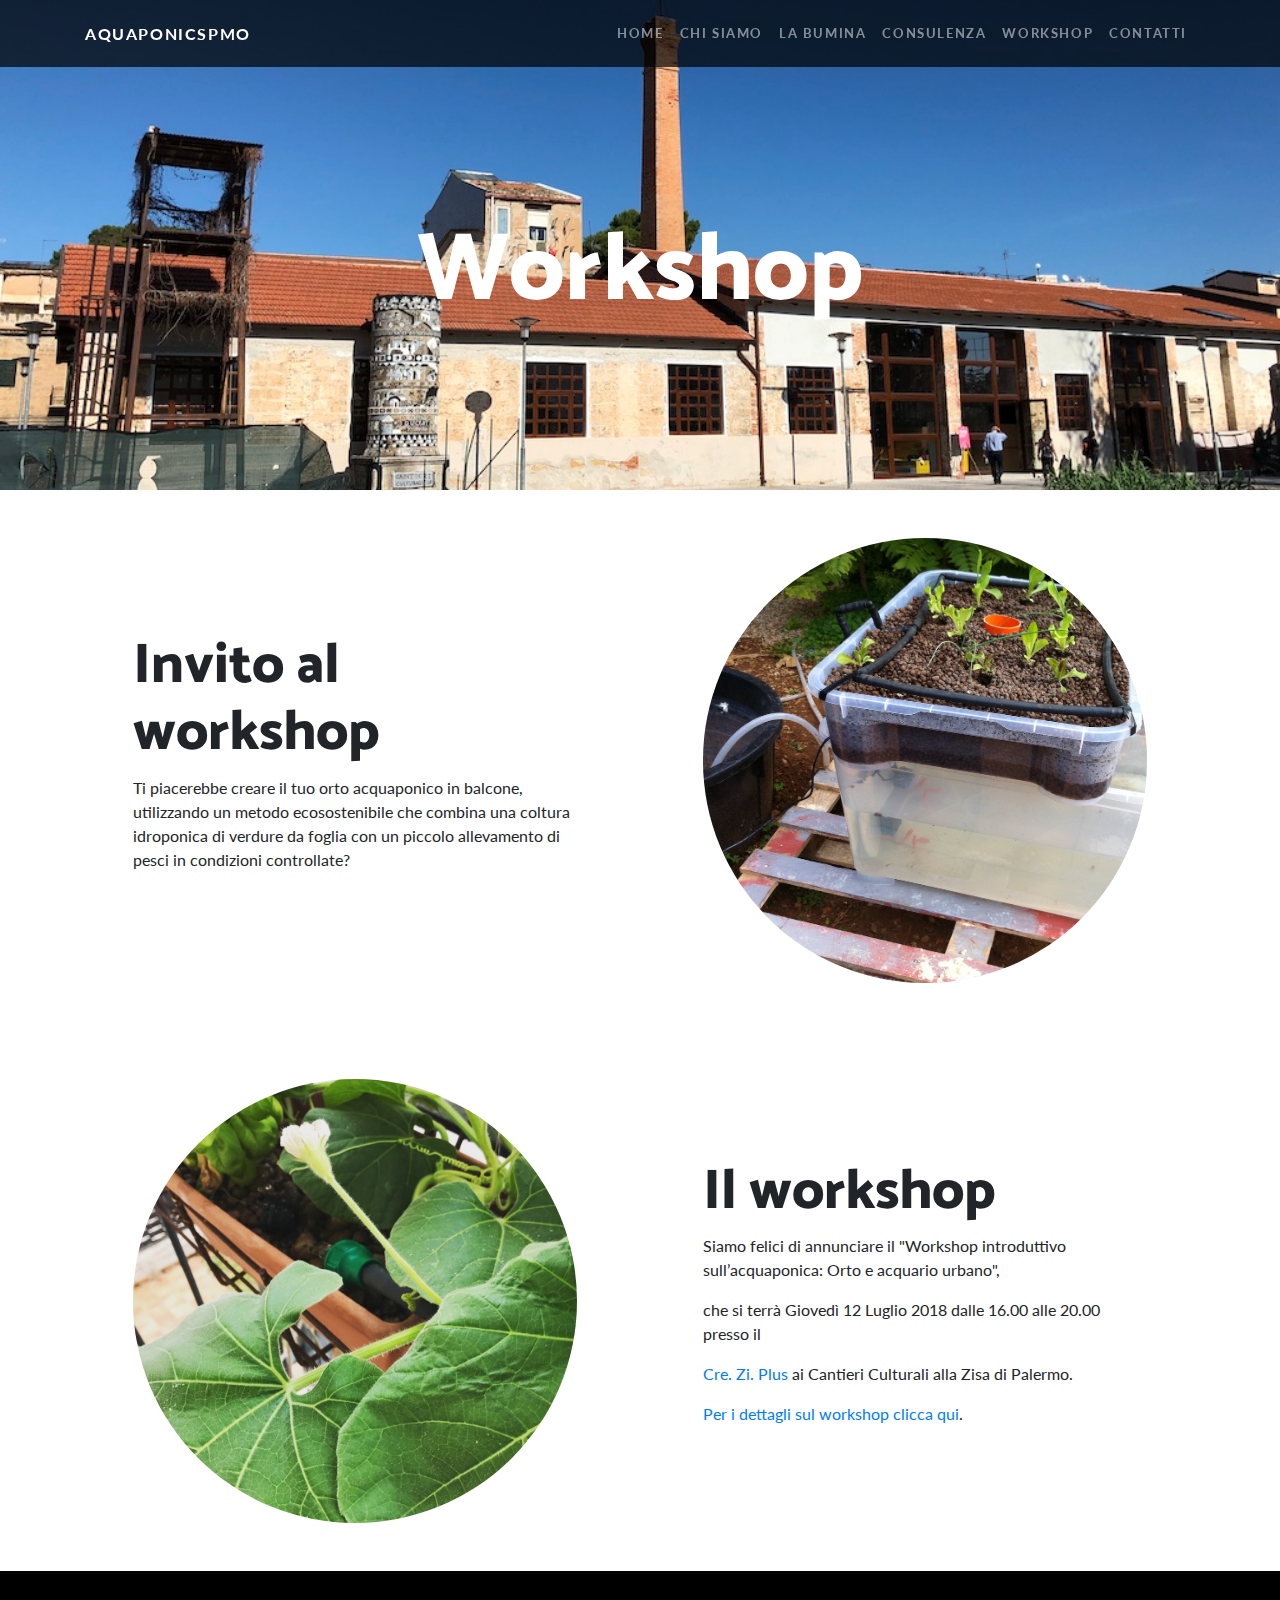
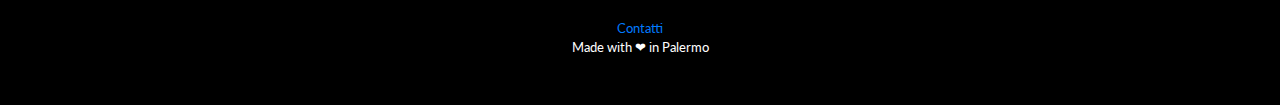
<file: workshop.html>
<!DOCTYPE html>
<html lang="it">

  <head>

    <meta charset="utf-8">
    <meta name="viewport" content="width=device-width, initial-scale=1, shrink-to-fit=no">
    <meta name="description" content="">
    <meta name="author" content="">

    <title>AquaponicsPMO</title>

    <!-- Bootstrap core CSS -->
    <link href="vendor/bootstrap/css/bootstrap.min.css" rel="stylesheet">

    <!-- Custom fonts for this template -->
    <link href="https://fonts.googleapis.com/css?family=Catamaran:100,200,300,400,500,600,700,800,900" rel="stylesheet">
    <link href="https://fonts.googleapis.com/css?family=Lato:100,100i,300,300i,400,400i,700,700i,900,900i" rel="stylesheet">

    <!-- Custom styles for this template -->
    <link href="css/one-page-wonder.min.css" rel="stylesheet">
    <link href="css/customworkshop.css" rel="stylesheet">

  </head>

  <body>

    <!-- Navigation -->
    <nav class="navbar navbar-expand-lg navbar-dark navbar-custom fixed-top">
      <div class="container">
        <a class="navbar-brand" href="index.html">AquaponicsPMO</a>
        <button class="navbar-toggler" type="button" data-toggle="collapse" data-target="#navbarResponsive" aria-controls="navbarResponsive" aria-expanded="false" aria-label="Toggle navigation">
          <span class="navbar-toggler-icon"></span>
        </button>
        <div class="collapse navbar-collapse" id="navbarResponsive">
          <ul class="navbar-nav ml-auto">
            <li class="nav-item">
              <a class="nav-link" href="index.html">Home</a>
            </li>
            <li class="nav-item">
              <a class="nav-link" href="about.html">Chi siamo</a>
            </li>
            <li class="nav-item">
              <a class="nav-link" href="bumina.html">La Bumina</a>
            </li>
            <li class="nav-item">
              <a class="nav-link" href="consulenza.html">Consulenza</a>
            </li>
            <li class="nav-item">
              <a class="nav-link" href="workshop.html">Workshop</a>
            </li>
            <li class="nav-item">
              <a class="nav-link" href="contacts.html">Contatti</a>
            </li>
          </ul>
        </div>
      </div>
    </nav>

    <header class="masthead text-center text-white">
      <div class="masthead-content">
        <div class="container">
          <h1 class="masthead-heading mb-0">Workshop</h1>
        </div>
      </div>
    </header>

    <section>
      <div class="container">
        <div class="row align-items-center">
          <div class="col-lg-6 order-lg-2">
            <div class="p-5">
              <img class="img-fluid rounded-circle" src="img/vasche-plastica-pesci-ritaglio.jpg" alt="">
            </div>
          </div>
          <div class="col-lg-6 order-lg-1">
            <div class="p-5">
              <h2 id="acquaponica" class="display-4">Invito al workshop</h2>
              <p>Ti piacerebbe creare il tuo orto acquaponico in balcone, utilizzando un metodo ecosostenibile che combina una coltura idroponica di verdure da foglia con un piccolo allevamento di pesci in condizioni controllate?
              </p>
            </div>
          </div>
        </div>
      </div>
    </section>

    <section>
      <div class="container">
        <div class="row align-items-center">
          <div class="col-lg-6">
            <div class="p-5">
              <img class="img-fluid rounded-circle" src="img/verdure.jpg" alt="">
            </div>
          </div>
          <div class="col-lg-6">
            <div class="p-5">
              <h2 class="display-4">Il workshop</h2>
              <p>Siamo felici di annunciare il "Workshop introduttivo sull’acquaponica: Orto e acquario urbano",</p>
              <p>che si terrà Giovedì 12 Luglio 2018 dalle 16.00 alle 20.00 presso il</p>
              <p><a href="https://www.creziplus.it/">Cre. Zi. Plus</a> ai Cantieri Culturali alla Zisa di Palermo.</p>
              <p><a href="https://www.facebook.com/events/837276916477453/">Per i dettagli sul workshop clicca qui</a>.</p>
            </div>
          </div>
        </div>
      </div>
    </section>

    

    <!-- Footer -->
    <footer class="py-5 bg-black">
      <div class="container">
        <p class="m-0 text-center text-white small"><a href="contacts.html">Contatti</a></p>
        <p class="m-0 text-center text-white small">Made with ❤ in Palermo</p>
      </div>
      <!-- /.container -->
    </footer>

    <!-- Bootstrap core JavaScript -->
    <script src="vendor/jquery/jquery.min.js"></script>
    <script src="vendor/bootstrap/js/bootstrap.bundle.min.js"></script>

  </body>

</html>
</file>
<file: css/customworkshop.css>
header.masthead {
  background-image: url("../img/cantieri-culturali-alla-zisa.jpg");
  max-width: 100%;
  height: auto;
}

header.masthead>.overlay {
  text-align: center;
  background: rgba(0, 0, 0, 0.4);
}
</file>
<file: css/one-page-wonder.min.css>
/*!
 * Start Bootstrap - One Page Wonder v4.0.0-beta.2 (https://startbootstrap.com/template-overviews/one-page-wonder)
 * Copyright 2013-2017 Start Bootstrap
 * Licensed under MIT (https://github.com/BlackrockDigital/startbootstrap-one-page-wonder/blob/master/LICENSE)
 */body{font-family:Lato}h1,h2,h3,h4,h5,h6{font-family:Catamaran;font-weight:800!important}.btn-xl{text-transform:uppercase;padding:1.5rem 3rem;font-size:.9rem;font-weight:700;letter-spacing:.1rem}.bg-black{background-color:#000!important}.rounded-pill{border-radius:5rem}.navbar-custom{padding-top:1rem;padding-bottom:1rem;background-color:rgba(0,0,0,.7)}.navbar-custom .navbar-brand{text-transform:uppercase;font-size:1rem;letter-spacing:.1rem;font-weight:700}.navbar-custom .navbar-nav .nav-item .nav-link{text-transform:uppercase;font-size:.8rem;font-weight:700;letter-spacing:.1rem}header.masthead{position:relative;overflow:hidden;padding-top:calc(7rem + 72px);padding-bottom:7rem;background:linear-gradient(0deg,#ff6a00 0,#ee0979 100%);background-repeat:no-repeat;background-position:center center;background-attachment:scroll;background-size:cover}header.masthead .masthead-content{z-index:1;position:relative}header.masthead .masthead-content .masthead-heading{font-size:4rem}header.masthead .masthead-content .masthead-subheading{font-size:2rem}header.masthead .bg-circle{z-index:0;position:absolute;border-radius:100%;background:linear-gradient(0deg,#ee0979 0,#ff6a00 100%)}header.masthead .bg-circle-1{height:90rem;width:90rem;bottom:-55rem;left:-55rem}header.masthead .bg-circle-2{height:50rem;width:50rem;top:-25rem;right:-25rem}header.masthead .bg-circle-3{height:20rem;width:20rem;bottom:-10rem;right:5%}header.masthead .bg-circle-4{height:30rem;width:30rem;top:-5rem;right:35%}@media (min-width:992px){header.masthead{padding-top:calc(10rem + 55px);padding-bottom:10rem}header.masthead .masthead-content .masthead-heading{font-size:6rem}header.masthead .masthead-content .masthead-subheading{font-size:4rem}}.bg-primary{background-color:#ee0979!important}.btn-primary{background-color:#ee0979;border-color:#ee0979}.btn-primary:active,.btn-primary:focus,.btn-primary:hover{background-color:#bd0760!important;border-color:#bd0760!important}.btn-primary:focus{box-shadow:0 0 0 .2rem rgba(238,9,121,.5)}.btn-secondary{background-color:#ff6a00;border-color:#ff6a00}.btn-secondary:active,.btn-secondary:focus,.btn-secondary:hover{background-color:#c50!important;border-color:#c50!important}.btn-secondary:focus{box-shadow:0 0 0 .2rem rgba(255,106,0,.5)}
</file>
